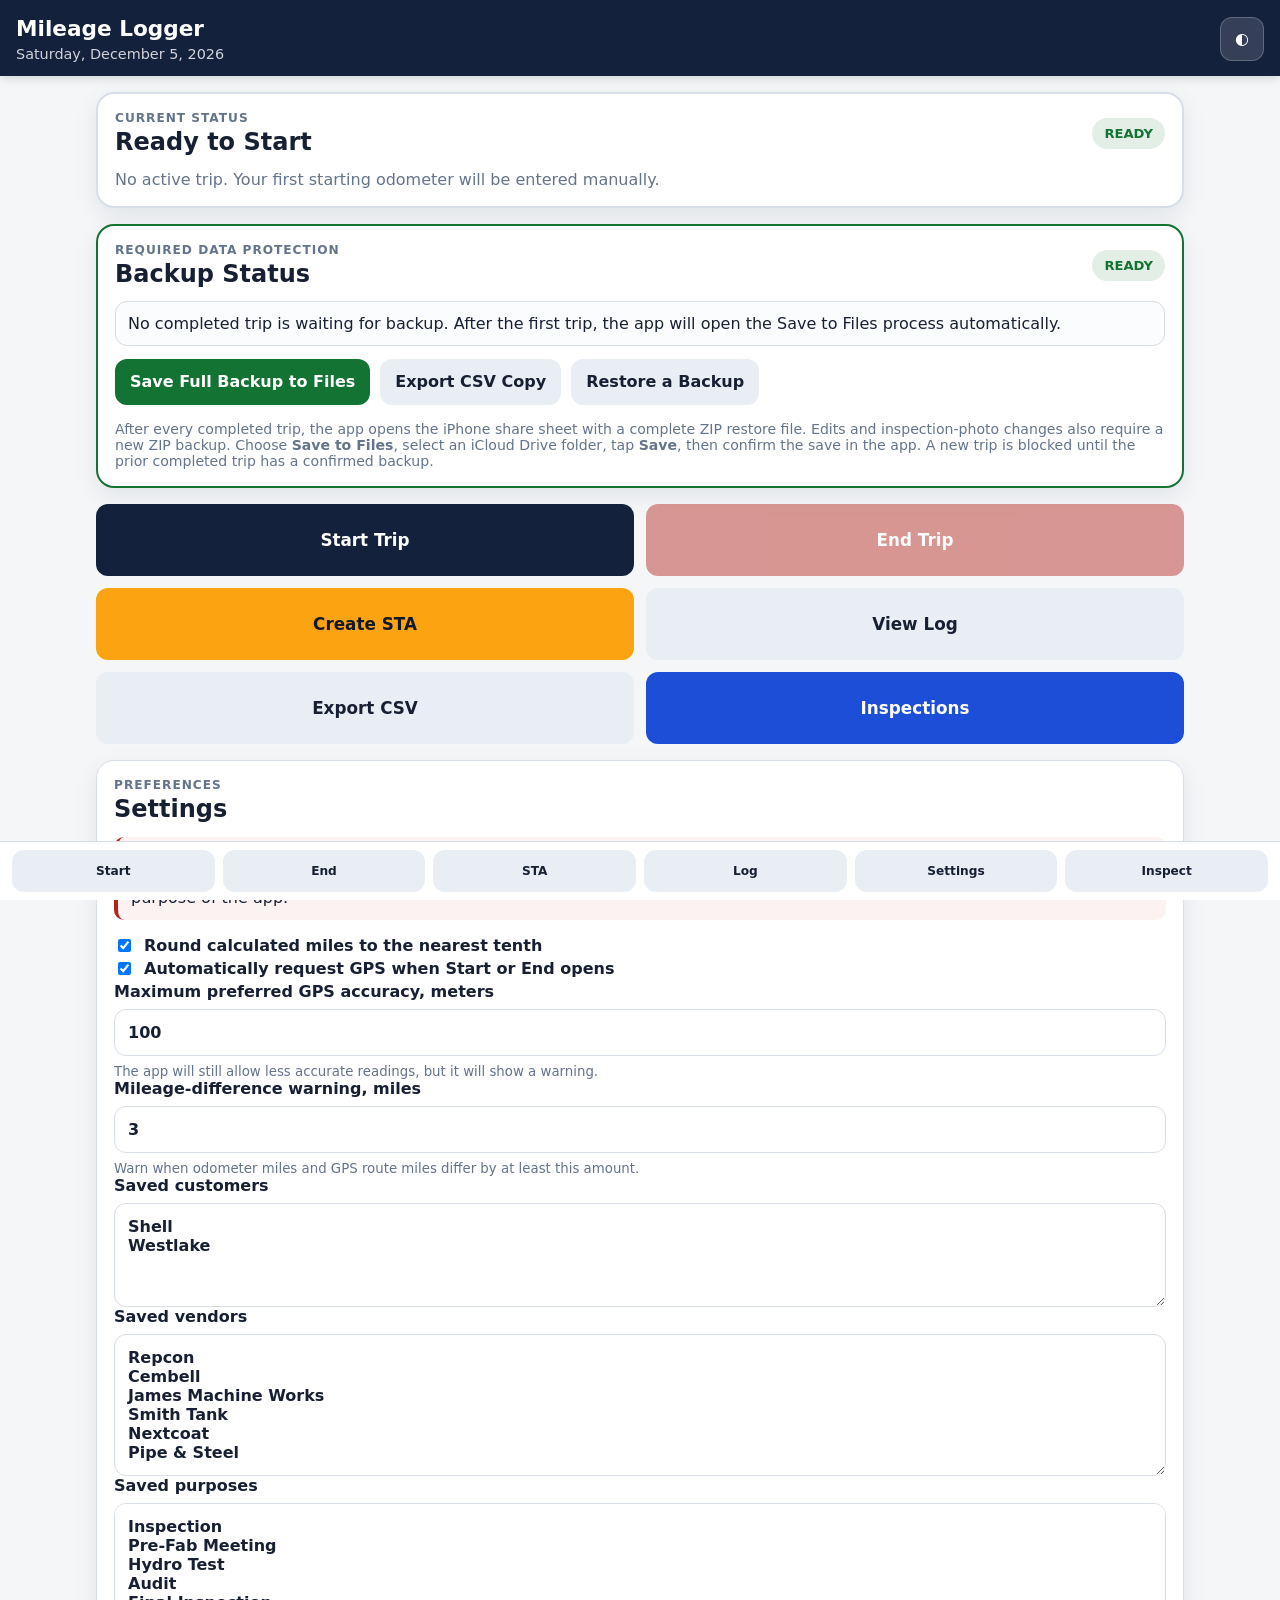
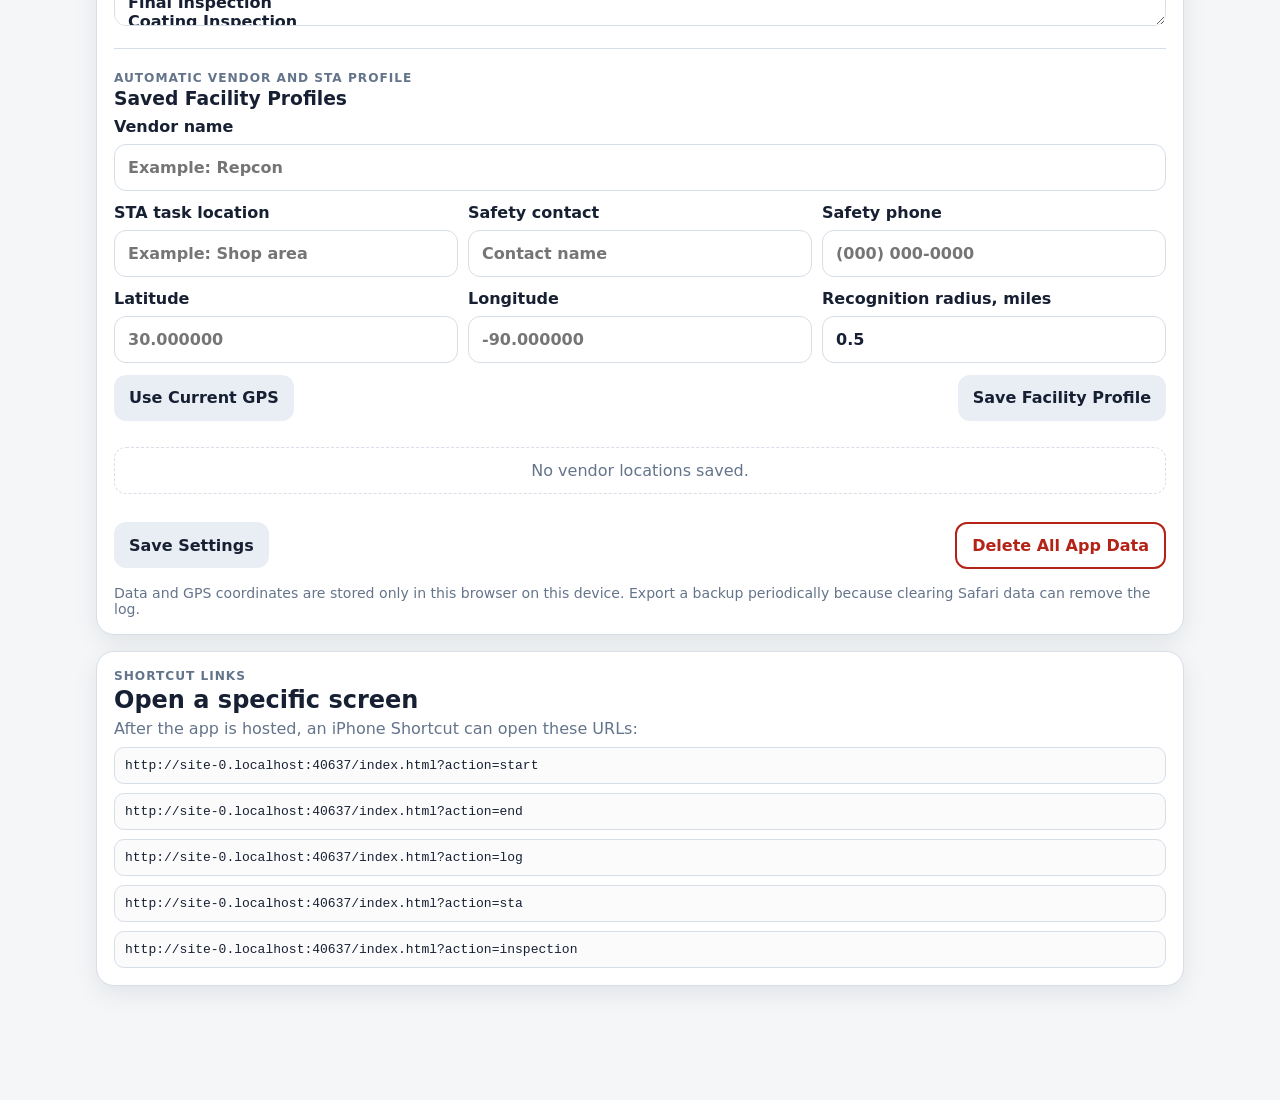
<file: index.html>
<!doctype html>
<html lang="en">
<head>
  <meta charset="utf-8">
  <meta name="viewport" content="width=device-width, initial-scale=1, viewport-fit=cover">
  <meta name="theme-color" content="#14213d">
  <meta name="apple-mobile-web-app-capable" content="yes">
  <meta name="apple-mobile-web-app-title" content="Mileage GPS">
  <meta name="apple-mobile-web-app-status-bar-style" content="default">
  <meta name="description" content="A private, offline-capable work mileage logger with GPS verification.">
  <title>Mileage Logger GPS</title>
  <link rel="manifest" href="./manifest.webmanifest">
  <link rel="apple-touch-icon" href="./icons/icon-192.png">
  <link rel="stylesheet" href="./styles.css">
</head>
<body>
  <header class="topbar">
    <div>
      <h1>Mileage Logger</h1>
      <p id="todayLine" class="topbar-subtitle"></p>
    </div>
    <button id="themeToggle" class="icon-button" type="button" aria-label="Toggle appearance">◐</button>
  </header>

  <main class="app-shell">
    <noscript>
      <section class="card error-card">JavaScript must be enabled for this app to work.</section>
    </noscript>

    <section id="secureWarning" class="card warning-card hidden">
      <strong>GPS requires a secure website.</strong>
      <p>This page must be opened from an HTTPS address or localhost. Basic mileage logging still works without GPS.</p>
    </section>

    <section class="card status-card" aria-live="polite">
      <div class="status-heading">
        <div>
          <p class="eyebrow">Current status</p>
          <h2 id="statusTitle">Loading…</h2>
        </div>
        <span id="statusPill" class="pill">—</span>
      </div>
      <div id="activeDetails" class="active-details"></div>
    </section>

    <section id="backupCard" class="card backup-card" aria-labelledby="backupTitle">
      <div class="status-heading">
        <div>
          <p class="eyebrow">Required data protection</p>
          <h2 id="backupTitle">Backup Status</h2>
        </div>
        <span id="backupPill" class="pill">CHECKING</span>
      </div>

      <div id="backupStatusText" class="backup-status-text">Checking backup status…</div>

      <div class="backup-actions">
        <button id="backupNowBtn" class="button button-backup" type="button">Save Full Backup to Files</button>
        <button id="backupCsvBtn" class="button button-secondary" type="button">Export CSV Copy</button>
        <button id="restoreBackupBtn" class="button button-secondary" type="button">Restore a Backup</button>
      </div>

      <p class="privacy-note compact-note">
        After every completed trip, the app opens the iPhone share sheet with a complete ZIP restore file.
        Edits and inspection-photo changes also require a new ZIP backup.
        Choose <strong>Save to Files</strong>, select an iCloud Drive folder, tap <strong>Save</strong>, then confirm the save in the app.
        A new trip is blocked until the prior completed trip has a confirmed backup.
      </p>
    </section>

    <section class="quick-actions" aria-label="Quick actions">
      <button id="startBtn" class="button button-primary button-large" type="button">Start Trip</button>
      <button id="endBtn" class="button button-danger button-large" type="button">End Trip</button>
      <button id="staBtn" class="button button-sta button-large" type="button">Create STA</button>
      <button id="logBtn" class="button button-secondary button-large" type="button">View Log</button>
      <button id="exportBtn" class="button button-secondary button-large" type="button">Export CSV</button>
    </section>

    <section id="startSection" class="card collapsible hidden" aria-labelledby="startTitle">
      <div class="section-heading">
        <div>
          <p class="eyebrow">New trip</p>
          <h2 id="startTitle">Start Trip</h2>
        </div>
        <button class="button button-quiet button-small" type="button" data-close="startSection">Close</button>
      </div>

      <form id="startForm" autocomplete="off">
        <label>
          Starting odometer
          <input id="startOdo" inputmode="decimal" required placeholder="Example: 53,291.8">
          <small>The last ending odometer is filled automatically.</small>
        </label>

        <label>
          Project number
          <input id="projectNumber" placeholder="Example: E10379-424">
          <small>Used on the STA form and stored with the trip.</small>
        </label>

        <label>
          Customer
          <input id="customer" list="customerList" required placeholder="Example: Shell">
          <datalist id="customerList"></datalist>
        </label>

        <label>
          Vendor or destination
          <input id="vendor" list="vendorList" required placeholder="Example: Repcon">
          <datalist id="vendorList"></datalist>
        </label>

        <label>
          Purpose
          <input id="purpose" list="purposeList" required placeholder="Example: Inspection">
          <datalist id="purposeList"></datalist>
        </label>

        <label>
          Notes
          <textarea id="startNotes" rows="3" placeholder="Optional"></textarea>
        </label>

        <section class="gps-panel" aria-labelledby="startGpsTitle">
          <div class="gps-panel-heading">
            <div>
              <p class="eyebrow">GPS verification</p>
              <h3 id="startGpsTitle">Starting Location</h3>
            </div>
            <button id="captureStartGpsBtn" class="button button-secondary button-small" type="button">Capture GPS</button>
          </div>
          <div id="startGpsStatus" class="gps-status">No starting location captured.</div>
          <div id="vendorSuggestion" class="suggestion hidden"></div>
        </section>

        <label class="checkbox-row">
          <input id="trackRoute" type="checkbox">
          <span>Track the route while this web app remains open</span>
        </label>
        <small class="under-checkbox">Route tracking may pause when the iPhone screen locks or another app is used.</small>

        <div class="form-actions">
          <button class="button button-primary" type="submit">Save Start</button>
          <button class="button button-secondary" type="button" data-close="startSection">Cancel</button>
        </div>
      </form>
    </section>

    <section id="endSection" class="card collapsible hidden" aria-labelledby="endTitle">
      <div class="section-heading">
        <div>
          <p class="eyebrow">Finish current trip</p>
          <h2 id="endTitle">End Trip</h2>
        </div>
        <button class="button button-quiet button-small" type="button" data-close="endSection">Close</button>
      </div>

      <form id="endForm" autocomplete="off">
        <div id="endTripSummary" class="summary-box"></div>

        <label>
          Ending odometer
          <input id="endOdo" inputmode="decimal" required placeholder="Example: 53,326.2">
          <small>Must be equal to or greater than the starting odometer.</small>
        </label>

        <label>
          End notes
          <textarea id="endNotes" rows="3" placeholder="Optional"></textarea>
        </label>

        <section class="gps-panel" aria-labelledby="endGpsTitle">
          <div class="gps-panel-heading">
            <div>
              <p class="eyebrow">GPS verification</p>
              <h3 id="endGpsTitle">Ending Location</h3>
            </div>
            <button id="captureEndGpsBtn" class="button button-secondary button-small" type="button">Capture GPS</button>
          </div>
          <div id="endGpsStatus" class="gps-status">No ending location captured.</div>
        </section>

        <div id="milesPreview" class="miles-preview hidden"></div>
        <div id="gpsComparison" class="comparison-box hidden"></div>

        <div class="form-actions">
          <button class="button button-danger" type="submit">Save Completed Trip</button>
          <button class="button button-secondary" type="button" data-close="endSection">Cancel</button>
        </div>
      </form>
    </section>

    <section id="staSection" class="card collapsible hidden" aria-labelledby="staTitle">
      <div class="section-heading">
        <div>
          <p class="eyebrow">Safety task analysis</p>
          <h2 id="staTitle">Create STA</h2>
        </div>
        <button class="button button-quiet button-small" type="button" data-close="staSection">Close</button>
      </div>

      <section class="private-master-panel" aria-labelledby="privateMasterTitle">
        <div class="private-master-heading">
          <div>
            <p class="eyebrow">Stored only on this device</p>
            <h3 id="privateMasterTitle">Private STA Master</h3>
          </div>
          <span id="staMasterPill" class="pill">CHECKING</span>
        </div>

        <div id="staMasterInstallStatus" class="private-master-status">
          Checking this device for an imported STA master…
        </div>

        <div class="form-actions wrap">
          <button id="importStaMasterBtn" class="button button-sta" type="button">Import STA Master</button>
          <button id="removeStaMasterBtn" class="button button-danger-outline" type="button" disabled>Remove Private Master</button>
          <input id="staMasterFileInput" class="hidden" type="file" accept="application/pdf,.pdf">
        </div>

        <p class="privacy-note compact-note">
          The master PDF is not included in the hosted website. After import, it is stored privately in this browser on this device.
          Clearing Safari website data or deleting the web app can remove it, so keep the original PDF in Files.
        </p>
      </section>

      <div id="staSourceSummary" class="summary-box"></div>

      <form id="staForm" autocomplete="off">
        <label>
          Project number
          <input id="staProjectNumber" placeholder="Example: E10379-424">
          <small>This fills both project-number boxes on page 1.</small>
        </label>

        <div class="coordinate-grid">
          <label>
            Date
            <input id="staDate" placeholder="MM/DD/YYYY">
          </label>
          <label>
            Time
            <input id="staTime" placeholder="8:30 AM">
          </label>
          <label>
            Task location
            <input id="staTaskLocation" placeholder="Vendor, unit, or building">
          </label>
        </div>

        <div class="coordinate-grid two-column">
          <label>
            Safety contact name
            <input id="staSafetyContact" placeholder="Facility safety contact">
          </label>
          <label>
            Safety contact phone
            <input id="staSafetyPhone" inputmode="tel" placeholder="(000) 000-0000">
          </label>
        </div>

        <div class="sta-lock-note">
          <strong>Master protections:</strong> After you privately import the approved master, the app fills only its seven existing text fields.
          It does not change the printed task descriptions, comments, Yes/No choices, Safe/At Risk bubbles, or other master-page content.
          The generated PDF is flattened.
        </div>

        <div class="form-actions wrap">
          <button id="shareStaBtn" class="button button-primary" type="button">Generate and Share STA PDF</button>
          <button id="downloadStaBtn" class="button button-secondary" type="button">Download STA PDF</button>
          <button class="button button-secondary" type="button" data-close="staSection">Cancel</button>
        </div>

        <div id="staStatus" class="gps-status">Ready to generate from the locked master.</div>
      </form>
    </section>

    <section id="logSection" class="card collapsible hidden" aria-labelledby="logTitle">
      <div class="section-heading">
        <div>
          <p class="eyebrow">Saved records</p>
          <h2 id="logTitle">Trip Log</h2>
          <p id="logSummary" class="muted"></p>
        </div>
        <button class="button button-quiet button-small" type="button" data-close="logSection">Close</button>
      </div>

      <div class="log-toolbar">
        <input id="searchBox" class="search-input" placeholder="Search customer, vendor, purpose, or notes">
        <button id="clearSearch" class="button button-secondary button-small" type="button">Clear Search</button>
      </div>

      <div id="tripEditPanel" class="trip-edit-panel hidden">
        <div class="section-heading compact">
          <div>
            <p class="eyebrow">Correct a saved entry</p>
            <h3>Edit Trip</h3>
          </div>
          <button id="closeTripEditBtn" class="button button-quiet button-small" type="button">Close</button>
        </div>
        <form id="tripEditForm" autocomplete="off">
          <input id="tripEditId" type="hidden">
          <div class="inspection-form-grid">
            <label>Date<input id="tripEditDate" required placeholder="MM/DD/YYYY"></label>
            <label>Project number<input id="tripEditProject" placeholder="Example: E10379-424"></label>
            <label>Start time<input id="tripEditStartTime" required placeholder="7:30 AM"></label>
            <label>End time<input id="tripEditEndTime" required placeholder="3:45 PM"></label>
            <label>Start odometer<input id="tripEditStartOdo" inputmode="decimal" required></label>
            <label>End odometer<input id="tripEditEndOdo" inputmode="decimal" required></label>
            <label>Customer<input id="tripEditCustomer" list="customerList" required></label>
            <label>Vendor / destination<input id="tripEditVendor" list="vendorList" required></label>
            <label class="full">Purpose<input id="tripEditPurpose" list="purposeList" required></label>
          </div>
          <label>Notes<textarea id="tripEditNotes" rows="4"></textarea></label>
          <div id="tripEditMileagePreview" class="miles-preview"></div>
          <p class="privacy-note compact-note">GPS locations and route points are kept exactly as originally recorded.</p>
          <div class="form-actions wrap">
            <button class="button button-primary" type="submit">Save Trip Changes</button>
            <button id="cancelTripEditBtn" class="button button-secondary" type="button">Cancel</button>
          </div>
        </form>
      </div>

      <div id="tripPhotoPanel" class="trip-edit-panel hidden">
        <div class="section-heading compact">
          <div>
            <p class="eyebrow">Saved trip attachments</p>
            <h3 id="tripPhotoPanelTitle">Trip Photos</h3>
          </div>
          <button id="closeTripPhotoPanelBtn" class="button button-quiet button-small" type="button">Close</button>
        </div>
        <p id="tripPhotoPanelStatus" class="muted"></p>
        <div id="tripPhotoGallery" class="trip-photo-gallery"></div>
      </div>

      <div id="emptyLog" class="empty-state hidden">No completed trips have been saved yet.</div>

      <div class="table-wrap">
        <table id="tripTable">
          <thead>
            <tr>
              <th>Date</th>
              <th>Project</th>
              <th>Start</th>
              <th>End</th>
              <th>Start Odo</th>
              <th>End Odo</th>
              <th>Odo Miles</th>
              <th>GPS Miles</th>
              <th>Difference</th>
              <th>Customer</th>
              <th>Vendor</th>
              <th>Purpose</th>
              <th>STA</th>
              <th>Maps</th>
              <th>Notes</th>
              <th>Photos</th>
              <th>Action</th>
            </tr>
          </thead>
          <tbody></tbody>
        </table>
      </div>

      <div class="form-actions wrap">
        <button id="exportBtn2" class="button button-secondary" type="button">Export CSV</button>
        <button id="backupBtn" class="button button-secondary" type="button">Save Full Backup</button>
        <button id="importBtn" class="button button-secondary" type="button">Restore Backup</button>
        <input id="importFile" class="hidden" type="file" accept="application/json,.json,application/zip,.zip">
      </div>
    </section>

    <section id="settingsSection" class="card" aria-labelledby="settingsTitle">
      <div class="section-heading">
        <div>
          <p class="eyebrow">Preferences</p>
          <h2 id="settingsTitle">Settings</h2>
        </div>
      </div>

      <div class="required-backup-note">
        <strong>Backup rule:</strong> A full ZIP restore file is required after every completed trip or record change.
        The ZIP includes inspection photos. Older JSON backups can still be restored.
        This rule cannot be turned off in this build because the mileage record is the primary purpose of the app.
      </div>

      <label class="checkbox-row">
        <input id="roundMiles" type="checkbox">
        <span>Round calculated miles to the nearest tenth</span>
      </label>

      <label class="checkbox-row">
        <input id="autoCaptureGps" type="checkbox">
        <span>Automatically request GPS when Start or End opens</span>
      </label>

      <label>
        Maximum preferred GPS accuracy, meters
        <input id="maxGpsAccuracy" inputmode="decimal" placeholder="100">
        <small>The app will still allow less accurate readings, but it will show a warning.</small>
      </label>

      <label>
        Mileage-difference warning, miles
        <input id="differenceWarning" inputmode="decimal" placeholder="3">
        <small>Warn when odometer miles and GPS route miles differ by at least this amount.</small>
      </label>

      <label>
        Saved customers
        <textarea id="savedCustomers" rows="4" placeholder="Enter one customer per line"></textarea>
      </label>

      <label>
        Saved vendors
        <textarea id="savedVendors" rows="6" placeholder="Enter one vendor per line"></textarea>
      </label>

      <label>
        Saved purposes
        <textarea id="savedPurposes" rows="5" placeholder="Enter one purpose per line"></textarea>
      </label>

      <hr>

      <div class="section-heading compact">
        <div>
          <p class="eyebrow">Automatic vendor and STA profile</p>
          <h3>Saved Facility Profiles</h3>
        </div>
      </div>

      <div class="vendor-location-form">
        <label>
          Vendor name
          <input id="vendorLocationName" list="vendorList" placeholder="Example: Repcon">
        </label>
        <div class="coordinate-grid">
          <label>
            STA task location
            <input id="vendorTaskLocation" placeholder="Example: Shop area">
          </label>
          <label>
            Safety contact
            <input id="vendorSafetyContact" placeholder="Contact name">
          </label>
          <label>
            Safety phone
            <input id="vendorSafetyPhone" inputmode="tel" placeholder="(000) 000-0000">
          </label>
        </div>
        <div class="coordinate-grid">
          <label>
            Latitude
            <input id="vendorLatitude" inputmode="decimal" placeholder="30.000000">
          </label>
          <label>
            Longitude
            <input id="vendorLongitude" inputmode="decimal" placeholder="-90.000000">
          </label>
          <label>
            Recognition radius, miles
            <input id="vendorRadius" inputmode="decimal" value="0.5">
          </label>
        </div>
        <div class="form-actions wrap">
          <button id="useCurrentVendorGpsBtn" class="button button-secondary" type="button">Use Current GPS</button>
          <button id="saveVendorLocationBtn" class="button button-secondary" type="button">Save Facility Profile</button>
        </div>
      </div>

      <div id="vendorLocationsList" class="vendor-locations-list"></div>

      <div class="form-actions wrap settings-actions">
        <button id="saveSettingsBtn" class="button button-secondary" type="button">Save Settings</button>
        <button id="resetDataBtn" class="button button-danger-outline" type="button">Delete All App Data</button>
      </div>

      <p class="privacy-note">
        Data and GPS coordinates are stored only in this browser on this device. Export a backup periodically because clearing Safari data can remove the log.
      </p>
    </section>

    <section class="card help-card">
      <p class="eyebrow">Shortcut links</p>
      <h2>Open a specific screen</h2>
      <p class="muted">After the app is hosted, an iPhone Shortcut can open these URLs:</p>
      <code id="startLinkExample">https://your-site.example/?action=start</code>
      <code id="endLinkExample">https://your-site.example/?action=end</code>
      <code id="logLinkExample">https://your-site.example/?action=log</code>
      <code id="staLinkExample">https://your-site.example/?action=sta</code>
    </section>
  </main>

  <nav class="bottom-nav" aria-label="Main navigation">
    <button type="button" data-show="startSection">Start</button>
    <button type="button" data-show="endSection">End</button>
    <button type="button" data-show="staSection">STA</button>
    <button type="button" data-show="logSection">Log</button>
    <button type="button" data-show="settingsSection">Settings</button>
  </nav>

  <div id="toast" class="toast hidden" role="status" aria-live="polite"></div>

  <script src="./vendor/pdf-lib.min.js"></script>
  <script src="./vendor/fflate.min.js"></script>
  <script src="./media-store.js?v=inspection-handoff-1"></script>
  <script src="./app.js?v=inspection-handoff-1"></script>
  <script src="./inspections.js?v=inspection-handoff-1"></script>
</body>
</html>
</file>
<file: styles.css>
:root {
  --bg: #f4f6f8;
  --card: #ffffff;
  --text: #172033;
  --muted: #64748b;
  --line: #d7dee8;
  --primary: #14213d;
  --primary-text: #ffffff;
  --secondary: #e9eef5;
  --secondary-text: #172033;
  --danger: #b42318;
  --danger-text: #ffffff;
  --success: #137333;
  --warning: #9a6700;
  --info: #1d4ed8;
  --shadow: 0 8px 24px rgba(15, 23, 42, .08);
}

body.dark {
  --bg: #0b1220;
  --card: #111a2b;
  --text: #f4f7fb;
  --muted: #a7b1c2;
  --line: #2d3a50;
  --primary: #dce6f5;
  --primary-text: #0d1728;
  --secondary: #1c2a40;
  --secondary-text: #f4f7fb;
  --danger: #ef4444;
  --danger-text: #ffffff;
  --success: #4ade80;
  --warning: #fbbf24;
  --info: #60a5fa;
  --shadow: 0 8px 24px rgba(0, 0, 0, .35);
}

* { box-sizing: border-box; }

html, body {
  margin: 0;
  min-height: 100%;
  font-family: -apple-system, BlinkMacSystemFont, "Segoe UI", system-ui, sans-serif;
  background: var(--bg);
  color: var(--text);
}

body { padding-bottom: 82px; }

button, input, textarea { font: inherit; }
button { touch-action: manipulation; }

.topbar {
  position: sticky;
  top: 0;
  z-index: 50;
  display: flex;
  align-items: center;
  justify-content: space-between;
  gap: 16px;
  padding: calc(16px + env(safe-area-inset-top)) 16px 14px;
  color: var(--primary-text);
  background: var(--primary);
  box-shadow: 0 2px 10px rgba(0, 0, 0, .14);
}

.topbar h1 {
  margin: 0;
  font-size: 1.35rem;
  line-height: 1.2;
}

.topbar-subtitle {
  margin: 4px 0 0;
  font-size: .9rem;
  opacity: .8;
}

.app-shell {
  width: min(100%, 1120px);
  margin: 0 auto;
  padding: 16px;
}

.card {
  margin-bottom: 16px;
  padding: 17px;
  border: 1px solid var(--line);
  border-radius: 18px;
  background: var(--card);
  box-shadow: var(--shadow);
}

.status-card { border-width: 2px; }

.warning-card {
  border-color: var(--warning);
  background: color-mix(in srgb, var(--warning), transparent 92%);
}

.warning-card p { margin-bottom: 0; }

.status-heading,
.section-heading,
.form-actions,
.log-toolbar,
.gps-panel-heading {
  display: flex;
  align-items: center;
  justify-content: space-between;
  gap: 12px;
}

.section-heading { margin-bottom: 14px; }
.section-heading.compact { margin-bottom: 8px; }

.section-heading h2,
.section-heading h3,
.status-heading h2,
.help-card h2,
.gps-panel h3 {
  margin: 3px 0 0;
}

.eyebrow {
  margin: 0;
  color: var(--muted);
  font-size: .76rem;
  font-weight: 800;
  letter-spacing: .08em;
  text-transform: uppercase;
}

.muted {
  margin: 5px 0 0;
  color: var(--muted);
}

.pill {
  flex: 0 0 auto;
  padding: 8px 12px;
  border-radius: 999px;
  background: var(--secondary);
  color: var(--secondary-text);
  font-weight: 900;
  font-size: .82rem;
}

.pill.ready {
  color: var(--success);
  background: color-mix(in srgb, var(--success), transparent 88%);
}

.pill.active {
  color: var(--warning);
  background: color-mix(in srgb, var(--warning), transparent 86%);
}

.active-details { margin-top: 14px; }

.detail-grid {
  display: grid;
  grid-template-columns: repeat(2, minmax(0, 1fr));
  gap: 10px;
}

.detail {
  min-width: 0;
  padding: 11px;
  border: 1px solid var(--line);
  border-radius: 12px;
  background: color-mix(in srgb, var(--card), var(--bg) 35%);
}

.detail span {
  display: block;
  margin-bottom: 3px;
  color: var(--muted);
  font-size: .78rem;
}

.detail strong {
  display: block;
  overflow-wrap: anywhere;
}

.active-controls {
  display: flex;
  flex-wrap: wrap;
  gap: 8px;
  margin-top: 12px;
}

.active-trip-photo-panel {
  margin-top: 16px;
  padding: 13px;
  border: 1px solid var(--line);
  border-radius: 13px;
  background: color-mix(in srgb, var(--card), var(--bg) 30%);
}

.active-trip-photo-heading {
  display: flex;
  align-items: flex-start;
  justify-content: space-between;
  gap: 12px;
}

.active-trip-photo-heading span:first-child {
  color: var(--muted);
  font-size: .78rem;
}

.active-trip-photo-heading h3 {
  margin: 3px 0 0;
}

.active-trip-photo-list {
  display: grid;
  gap: 10px;
  margin-top: 12px;
}

.active-trip-photo-card {
  display: grid;
  grid-template-columns: 120px minmax(0, 1fr);
  gap: 12px;
  padding: 10px;
  border: 1px solid var(--line);
  border-radius: 12px;
  background: var(--card);
}

.active-trip-photo-preview {
  min-height: 105px;
  padding: 0;
  overflow: hidden;
  color: var(--muted);
  background: color-mix(in srgb, var(--card), var(--bg) 45%);
  border: 1px solid var(--line);
  border-radius: 10px;
}

.active-trip-photo-preview img {
  display: block;
  width: 100%;
  height: 100%;
  min-height: 105px;
  object-fit: cover;
}

.active-trip-photo-details {
  display: grid;
  gap: 8px;
  min-width: 0;
}

.active-trip-photo-details strong {
  overflow-wrap: anywhere;
}

.active-trip-photo-details input {
  padding: 9px;
}

.active-trip-photo-empty {
  padding: 12px;
  color: var(--muted);
  text-align: center;
  border: 1px dashed var(--line);
  border-radius: 10px;
}

.quick-actions {
  display: grid;
  grid-template-columns: repeat(2, minmax(0, 1fr));
  gap: 12px;
  margin-bottom: 16px;
}

.button,
.icon-button,
.bottom-nav button {
  border: 0;
  border-radius: 12px;
  cursor: pointer;
  font-weight: 800;
}

.button {
  min-height: 46px;
  padding: 12px 15px;
}

.button:disabled {
  cursor: not-allowed;
  opacity: .45;
}

.button-large {
  min-height: 72px;
  font-size: 1.05rem;
}

.button-small {
  min-height: 36px;
  padding: 8px 11px;
  font-size: .84rem;
}

.button-primary {
  color: var(--primary-text);
  background: var(--primary);
}

.button-secondary {
  color: var(--secondary-text);
  background: var(--secondary);
}

.button-danger {
  color: var(--danger-text);
  background: var(--danger);
}

.button-sta {
  color: #111827;
  background: #fca311;
}

.button-danger-outline {
  color: var(--danger);
  background: transparent;
  border: 2px solid var(--danger);
}

.button-quiet {
  color: var(--muted);
  background: transparent;
  border: 1px solid var(--line);
}

.icon-button {
  width: 44px;
  height: 44px;
  color: var(--primary-text);
  background: rgba(255, 255, 255, .14);
  border: 1px solid rgba(255, 255, 255, .22);
}

form,
label {
  display: grid;
  gap: 8px;
}

form { gap: 15px; }

label { font-weight: 800; }

input,
textarea {
  width: 100%;
  padding: 13px;
  color: var(--text);
  background: var(--card);
  border: 1px solid var(--line);
  border-radius: 12px;
}

input:focus,
textarea:focus {
  outline: 3px solid color-mix(in srgb, var(--primary), transparent 75%);
  border-color: var(--primary);
}

textarea { resize: vertical; }

small {
  color: var(--muted);
  font-weight: 500;
}

.under-checkbox {
  display: block;
  margin-top: -10px;
  padding-left: 30px;
}

.summary-box,
.miles-preview,
.comparison-box,
.empty-state,
.gps-panel,
.suggestion {
  padding: 13px;
  border-radius: 12px;
}

.summary-box {
  border: 1px dashed var(--line);
  background: color-mix(in srgb, var(--card), var(--bg) 45%);
}

.gps-panel {
  border: 1px solid var(--line);
  background: color-mix(in srgb, var(--card), var(--bg) 38%);
}

.gps-status {
  margin-top: 10px;
  color: var(--muted);
  font-size: .92rem;
}

.gps-status.good { color: var(--success); }
.gps-status.warn { color: var(--warning); }
.gps-status.bad { color: var(--danger); }

.suggestion {
  margin-top: 10px;
  color: var(--info);
  background: color-mix(in srgb, var(--info), transparent 91%);
}

.miles-preview {
  color: var(--success);
  background: color-mix(in srgb, var(--success), transparent 90%);
  font-weight: 900;
}

.comparison-box {
  border: 1px solid var(--line);
  background: color-mix(in srgb, var(--card), var(--bg) 40%);
}

.comparison-box.warning {
  color: var(--warning);
  border-color: var(--warning);
  background: color-mix(in srgb, var(--warning), transparent 92%);
}

.empty-state {
  margin: 12px 0;
  color: var(--muted);
  text-align: center;
  border: 1px dashed var(--line);
}

.log-toolbar { margin-bottom: 12px; }
.search-input { flex: 1 1 auto; }

.table-wrap {
  overflow-x: auto;
  border: 1px solid var(--line);
  border-radius: 12px;
}

table {
  width: 100%;
  min-width: 1680px;
  border-collapse: collapse;
}

th,
td {
  padding: 10px;
  text-align: left;
  vertical-align: top;
  border-bottom: 1px solid var(--line);
}

th {
  position: sticky;
  top: 0;
  background: color-mix(in srgb, var(--card), var(--bg) 45%);
  font-size: .82rem;
}

tr:last-child td { border-bottom: 0; }

.map-links {
  display: flex;
  flex-direction: column;
  gap: 6px;
}

.map-links a {
  color: var(--info);
  font-weight: 800;
  text-decoration: none;
}

.checkbox-row {
  display: flex;
  align-items: center;
  gap: 10px;
  margin-bottom: 4px;
}

.checkbox-row input { width: auto; }

.coordinate-grid {
  display: grid;
  grid-template-columns: repeat(3, minmax(0, 1fr));
  gap: 10px;
}

.vendor-location-form {
  display: grid;
  gap: 12px;
}

.vendor-locations-list {
  display: grid;
  gap: 9px;
  margin: 14px 0;
}

.vendor-location-row {
  display: grid;
  grid-template-columns: minmax(0, 1fr) auto;
  gap: 10px;
  align-items: center;
  padding: 11px;
  border: 1px solid var(--line);
  border-radius: 12px;
}

.vendor-location-row small {
  display: block;
  margin-top: 3px;
}

.settings-actions { margin-top: 16px; }

.wrap { flex-wrap: wrap; }

.privacy-note {
  margin: 16px 0 0;
  color: var(--muted);
  font-size: .88rem;
}

.help-card code {
  display: block;
  margin-top: 9px;
  padding: 10px;
  overflow-wrap: anywhere;
  color: var(--text);
  background: color-mix(in srgb, var(--card), var(--bg) 40%);
  border: 1px solid var(--line);
  border-radius: 10px;
}

.bottom-nav {
  position: fixed;
  right: 0;
  bottom: 0;
  left: 0;
  z-index: 60;
  display: grid;
  grid-template-columns: repeat(5, 1fr);
  gap: 8px;
  padding: 8px 12px calc(8px + env(safe-area-inset-bottom));
  background: var(--card);
  border-top: 1px solid var(--line);
}

.bottom-nav button {
  min-height: 42px;
  padding: 8px 4px;
  color: var(--secondary-text);
  background: var(--secondary);
  font-size: .84rem;
}

.toast {
  position: fixed;
  right: 16px;
  bottom: 92px;
  left: 16px;
  z-index: 100;
  padding: 14px 16px;
  color: var(--primary-text);
  background: var(--primary);
  border-radius: 12px;
  box-shadow: var(--shadow);
  font-weight: 800;
}

.error-card {
  color: var(--danger);
  border-color: var(--danger);
}

.hidden { display: none !important; }

hr {
  border: 0;
  border-top: 1px solid var(--line);
  margin: 22px 0;
}

@media (max-width: 760px) {
  .quick-actions { grid-template-columns: 1fr; }
  .detail-grid { grid-template-columns: 1fr; }
  .active-trip-photo-card { grid-template-columns: 1fr; }
  .active-trip-photo-heading { flex-direction: column; }
  .coordinate-grid { grid-template-columns: 1fr; }
  .status-heading { align-items: flex-start; }
  .form-actions,
  .log-toolbar,
  .gps-panel-heading {
    align-items: stretch;
    flex-direction: column;
  }
  .form-actions.wrap { flex-direction: row; }
}

@media print {
  .topbar, .quick-actions, .bottom-nav, .button, .help-card, #settingsSection, #secureWarning { display: none !important; }
  body { padding: 0; background: #fff; color: #000; }
  .card { box-shadow: none; border: 0; }
  #logSection { display: block !important; }
}


.coordinate-grid.two-column {
  grid-template-columns: repeat(2, minmax(0, 1fr));
}

.sta-lock-note {
  padding: 13px;
  color: var(--text);
  background: color-mix(in srgb, var(--info), transparent 92%);
  border: 1px solid color-mix(in srgb, var(--info), transparent 55%);
  border-radius: 12px;
  line-height: 1.45;
}

.private-master-panel {
  margin-bottom: 14px;
  padding: 14px;
  border: 2px solid var(--info);
  border-radius: 14px;
  background: color-mix(in srgb, var(--info), transparent 95%);
}

.private-master-heading {
  display: flex;
  align-items: flex-start;
  justify-content: space-between;
  gap: 12px;
}

.private-master-heading h3 {
  margin: 3px 0 0;
}

.private-master-status {
  margin: 12px 0;
  padding: 11px;
  border: 1px solid var(--line);
  border-radius: 10px;
  color: var(--muted);
  background: var(--card);
}

.private-master-status.installed {
  color: var(--success);
  border-color: var(--success);
  background: color-mix(in srgb, var(--success), transparent 94%);
}

.private-master-status.warning {
  color: var(--warning);
  border-color: var(--warning);
  background: color-mix(in srgb, var(--warning), transparent 94%);
}

.private-master-status.error {
  color: var(--danger);
  border-color: var(--danger);
  background: color-mix(in srgb, var(--danger), transparent 94%);
}

.compact-note {
  margin-bottom: 0;
}


.sta-actions-cell {
  display: grid;
  gap: 6px;
  min-width: 105px;
}

@media (max-width: 760px) {
  .coordinate-grid.two-column { grid-template-columns: 1fr; }
}


.backup-card {
  border-width: 2px;
  border-color: var(--success);
}

.backup-card-required {
  border-color: var(--danger);
  background: color-mix(in srgb, var(--danger), transparent 96%);
}

.backup-status-text {
  margin: 13px 0;
  padding: 12px;
  border: 1px solid var(--line);
  border-radius: 12px;
  color: var(--text);
  background: color-mix(in srgb, var(--card), var(--bg) 35%);
}

.backup-actions {
  display: flex;
  flex-wrap: wrap;
  gap: 10px;
}

.button-backup {
  color: #ffffff;
  background: #137333;
}

.pill.backup-required {
  color: #ffffff;
  background: var(--danger);
}

.required-backup-note {
  margin-bottom: 16px;
  padding: 13px;
  border-left: 4px solid var(--danger);
  border-radius: 10px;
  color: var(--text);
  background: color-mix(in srgb, var(--danger), transparent 94%);
}

@media (max-width: 760px) {
  .backup-actions {
    display: grid;
    grid-template-columns: 1fr;
  }
}

.trip-edit-panel {
  margin: 16px 0;
  padding: 14px;
  border: 2px solid var(--info);
  border-radius: 14px;
  background: color-mix(in srgb, var(--info), transparent 96%);
}

.trip-row-actions {
  display: flex;
  flex-wrap: wrap;
  gap: 6px;
}

.trip-photo-gallery {
  display: grid;
  grid-template-columns: repeat(auto-fit, minmax(160px, 1fr));
  gap: 12px;
}

.trip-photo-gallery article {
  overflow: hidden;
  border: 1px solid var(--line);
  border-radius: 12px;
  background: var(--card);
}

.trip-photo-gallery button {
  display: block;
  width: 100%;
  min-height: 150px;
  padding: 0;
  overflow: hidden;
  border: 0;
  background: color-mix(in srgb, var(--card), var(--bg) 40%);
}

.trip-photo-gallery img {
  display: block;
  width: 100%;
  height: 180px;
  object-fit: cover;
}

.trip-photo-gallery .trip-photo-caption {
  display: grid;
  gap: 3px;
  padding: 10px;
}

.trip-photo-gallery small {
  color: var(--muted);
}
</file>
